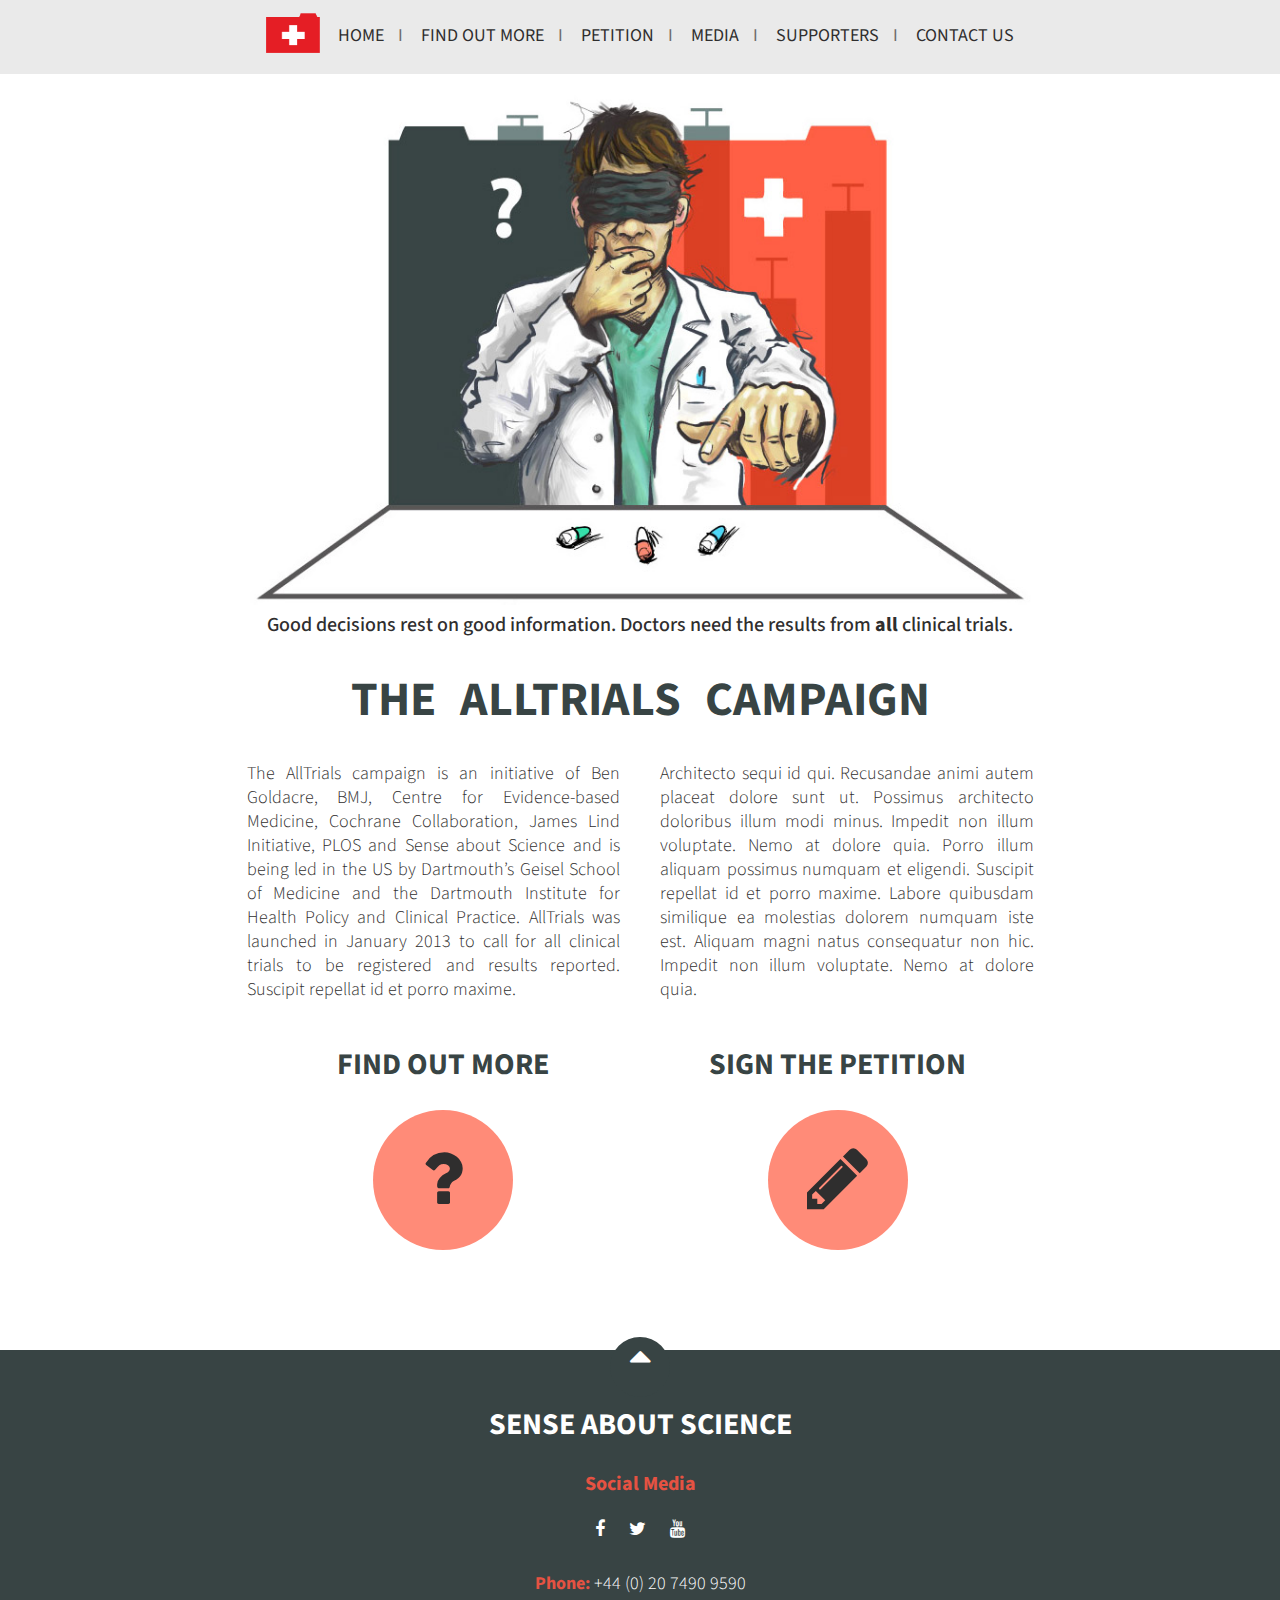
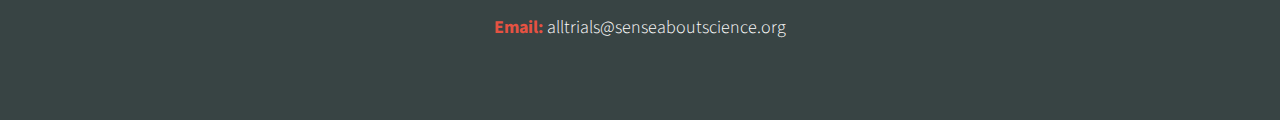
<file: index.html>
<!DOCTYPE html>
<html lang="en">

<head>
    <meta charset="utf-8" />
    <title>AllTrials | Home</title>
    <meta name="description" content="Homepage for the 'AllTrials' campaign to get all clinical trials, past and present, registered and their results reported."/>
    <!-- CSS files -->
    <link href="https://fonts.googleapis.com/css?family=Source+Sans+Pro" rel="stylesheet">
    <link rel="stylesheet" href="https://maxcdn.bootstrapcdn.com/font-awesome/4.4.0/css/font-awesome.min.css"/>
    <link rel="stylesheet" href="css/style.css"/>
    <link rel="stylesheet" href="css/media-queries.css"/>
    <!-- JavaScript file -->
    <script src="js/siteScripts.js"></script>
    <!--Icon shown on browser tabs -->
    <link rel="icon" type="image/png" href="images/site/alltrials_logo_1.png"/>
</head>

<body>
    <!-- Navigation -->
    <nav>
        <!-- Navigation container -->
        <div class="nav-container">
            <!-- Site logo -->
            <a href="index.html" class="site-logo"><img src="images/site/alltrials_logo.png" alt="AllTrials logo"/></a>
            <!-- Mobile menu button -->
            <a class="mobile-nav-button" onclick="toggleVisibility('responsive-nav-menu')"><i class="fa fa-bars"></i></a>
            <!-- Navigation menu -->
            <div id="responsive-nav-menu" class="nav-menu">
                <ul>
                    <li><a href="index.html">Home</a></li>
                    <li><a href="about.html">Find Out More</a></li>
                    <li><a href="petition.html">Petition</a></li>
                    <li><a href="media.html">Media</a></li>
                    <li><a href="supporters.html">Supporters</a></li>
                    <li><a href="contact.html">Contact Us</a></li>
                </ul>
            </div>
        </div>
    </nav>

    <!-- Page content (container for all content except navigation bar) -->
    <div class="content">
        <!-- Top of page location; target of 'back to top' links -->
        <div class="top"></div>
        <!-- Header (introduction) section -->
        <header class="container-middle top-pad-20 bottom-pad-0">
            <!-- Header image -->
            <figure class="header-image">
                <img src="images/content/1_noText.jpg" alt="Alltrials blind doctor">
                <figcaption class="header-image-caption">Good decisions rest on good information. Doctors need the results from <strong>all</strong> clinical trials.</figcaption>
            </figure>
            <!-- Header title -->
            <div>
                <h1>The&ensp;AllTrials&ensp;Campaign</h1>
            </div>
            <!-- Header text -->
            <div class="text-content">
                <p>
                    The AllTrials campaign is an initiative of Ben Goldacre, BMJ, Centre for Evidence-based Medicine, Cochrane Collaboration, James Lind Initiative,
                    PLOS and Sense about Science and is being led in the US by Dartmouth’s Geisel School of Medicine and
                    the Dartmouth Institute for Health Policy and Clinical Practice.
                    AllTrials was launched in January 2013 to call for all clinical trials to be registered and results reported. Suscipit repellat id et porro maxime.
                </p>
                <p>
                    Architecto sequi id qui. Recusandae animi autem placeat dolore sunt ut. Possimus architecto doloribus illum modi minus. Impedit non illum voluptate. Nemo at dolore quia. Porro illum aliquam possimus numquam et eligendi. Suscipit repellat
                    id et porro maxime. Labore quibusdam similique ea molestias dolorem numquam iste est. Aliquam magni natus consequatur non hic. Impedit non illum voluptate. Nemo at dolore quia.
                </p>
            </div>
        </header>

        <!-- Section for more information and sign-petition links -->
        <section id="home-more" class="container-middle">
            <div class="column-two">
                <h2>Find Out More</h2>
                <a href="about.html" class="icon-link"><i class="fa fa-question fa-4x"></i></a>
            </div>
            <div class="column-two">
                <h2>Sign the Petition</h2>
                <a href="petition.html" class="icon-link"><i class="fa fa-pencil fa-4x"></i></a>
            </div>
        </section>

        <!-- Footer -->
        <footer class="footer container-fullwidth">
            <a href="#top" class="to-top-button"><i class="fa fa-sort-up fa-2x"></i></a>
            <h2>Sense About Science</h2>
            <!-- Social media links -->
            <h3 class="center-align">Social Media</h3>
            <div class="social-links">
                <a href="https://www.facebook.com/alltrials/" target="_blank"><i class="fa fa-facebook"></i></a>
                <a href="http://www.twitter.com/senseaboutsci" target="_blank"><i class="fa fa-twitter"></i></a>
                <a href="https://www.youtube.com/channel/UCiCDx7Xo4OcyFr41pb9u8EQ" target="_blank"><i class="fa fa-youtube"></i></a>
            </div>
            <div class="footer-info"><span class="bold-red">Phone:&nbsp;</span>+44 (0) 20 7490 9590</div>
            <div class="footer-info"><span class="bold-red">Email:&nbsp;</span>alltrials@senseaboutscience.org</div>
        </footer>
    </div>

</body>

</html>
</file>
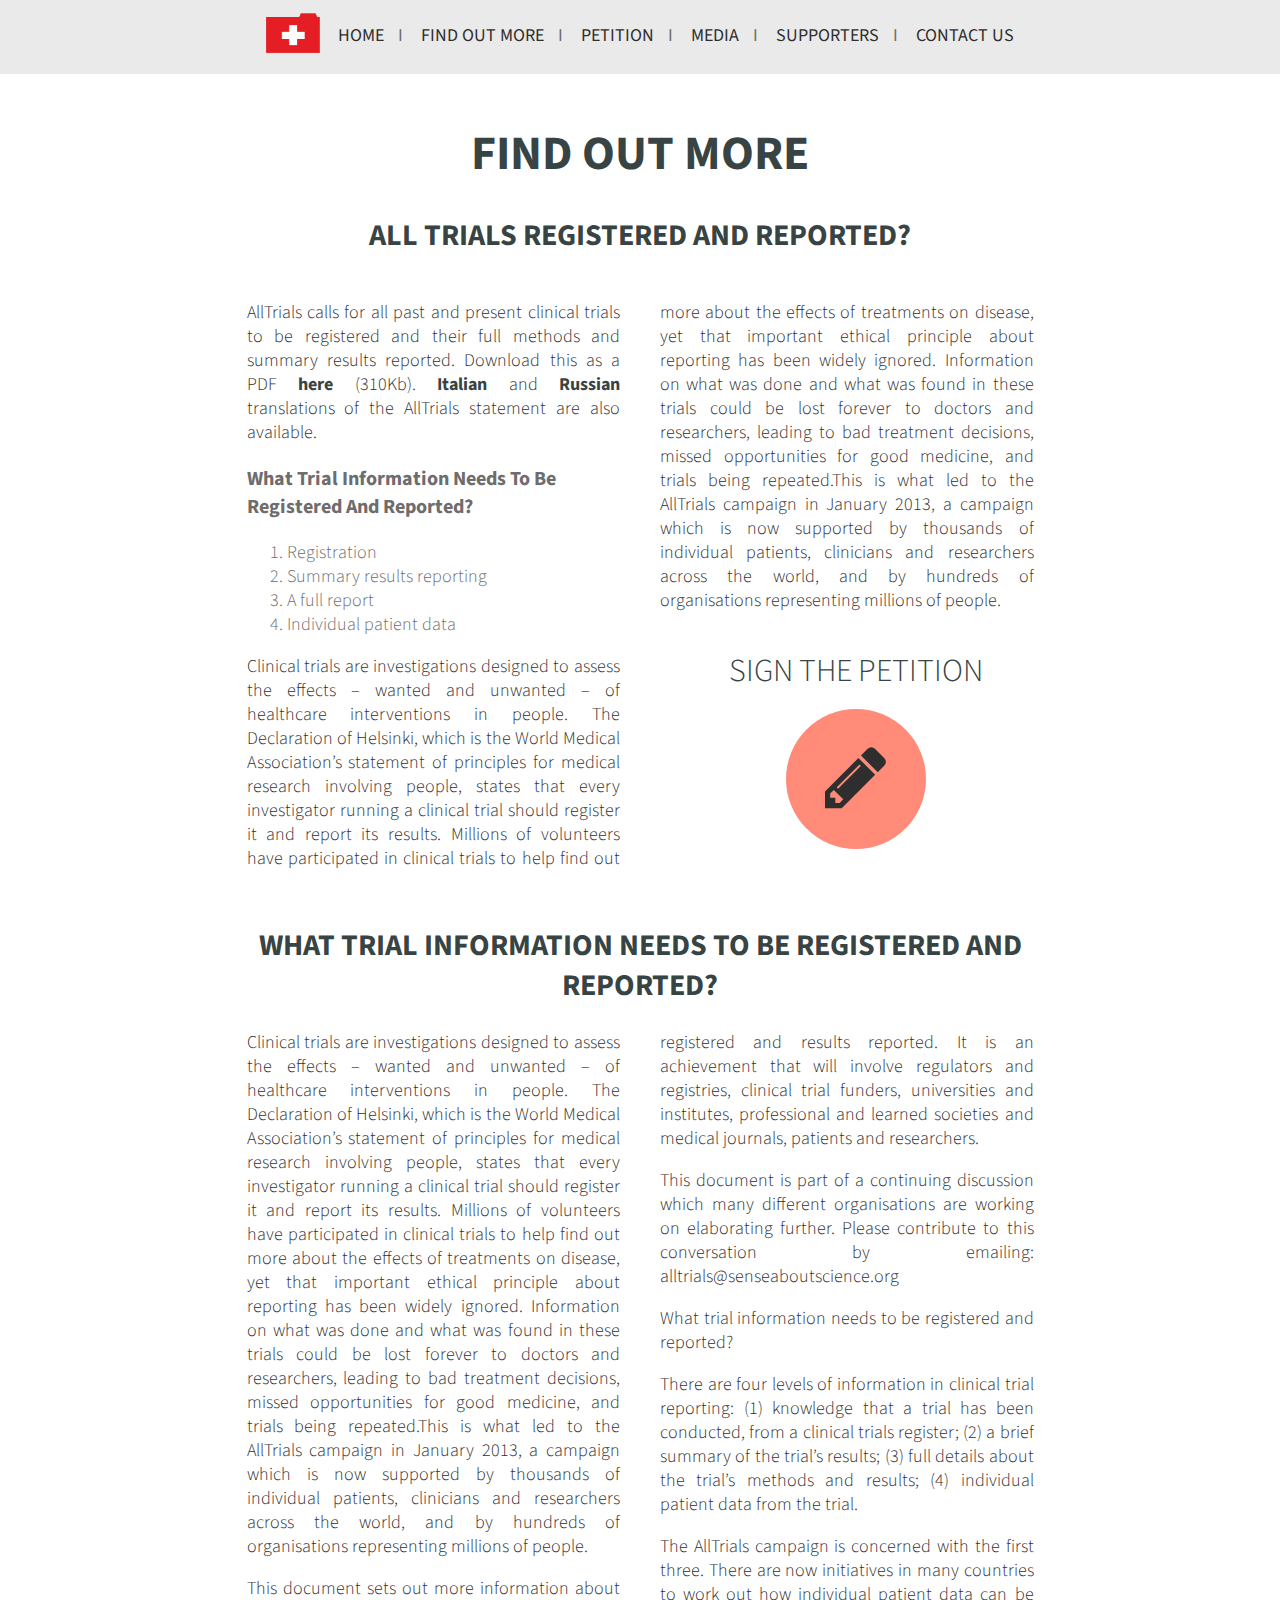
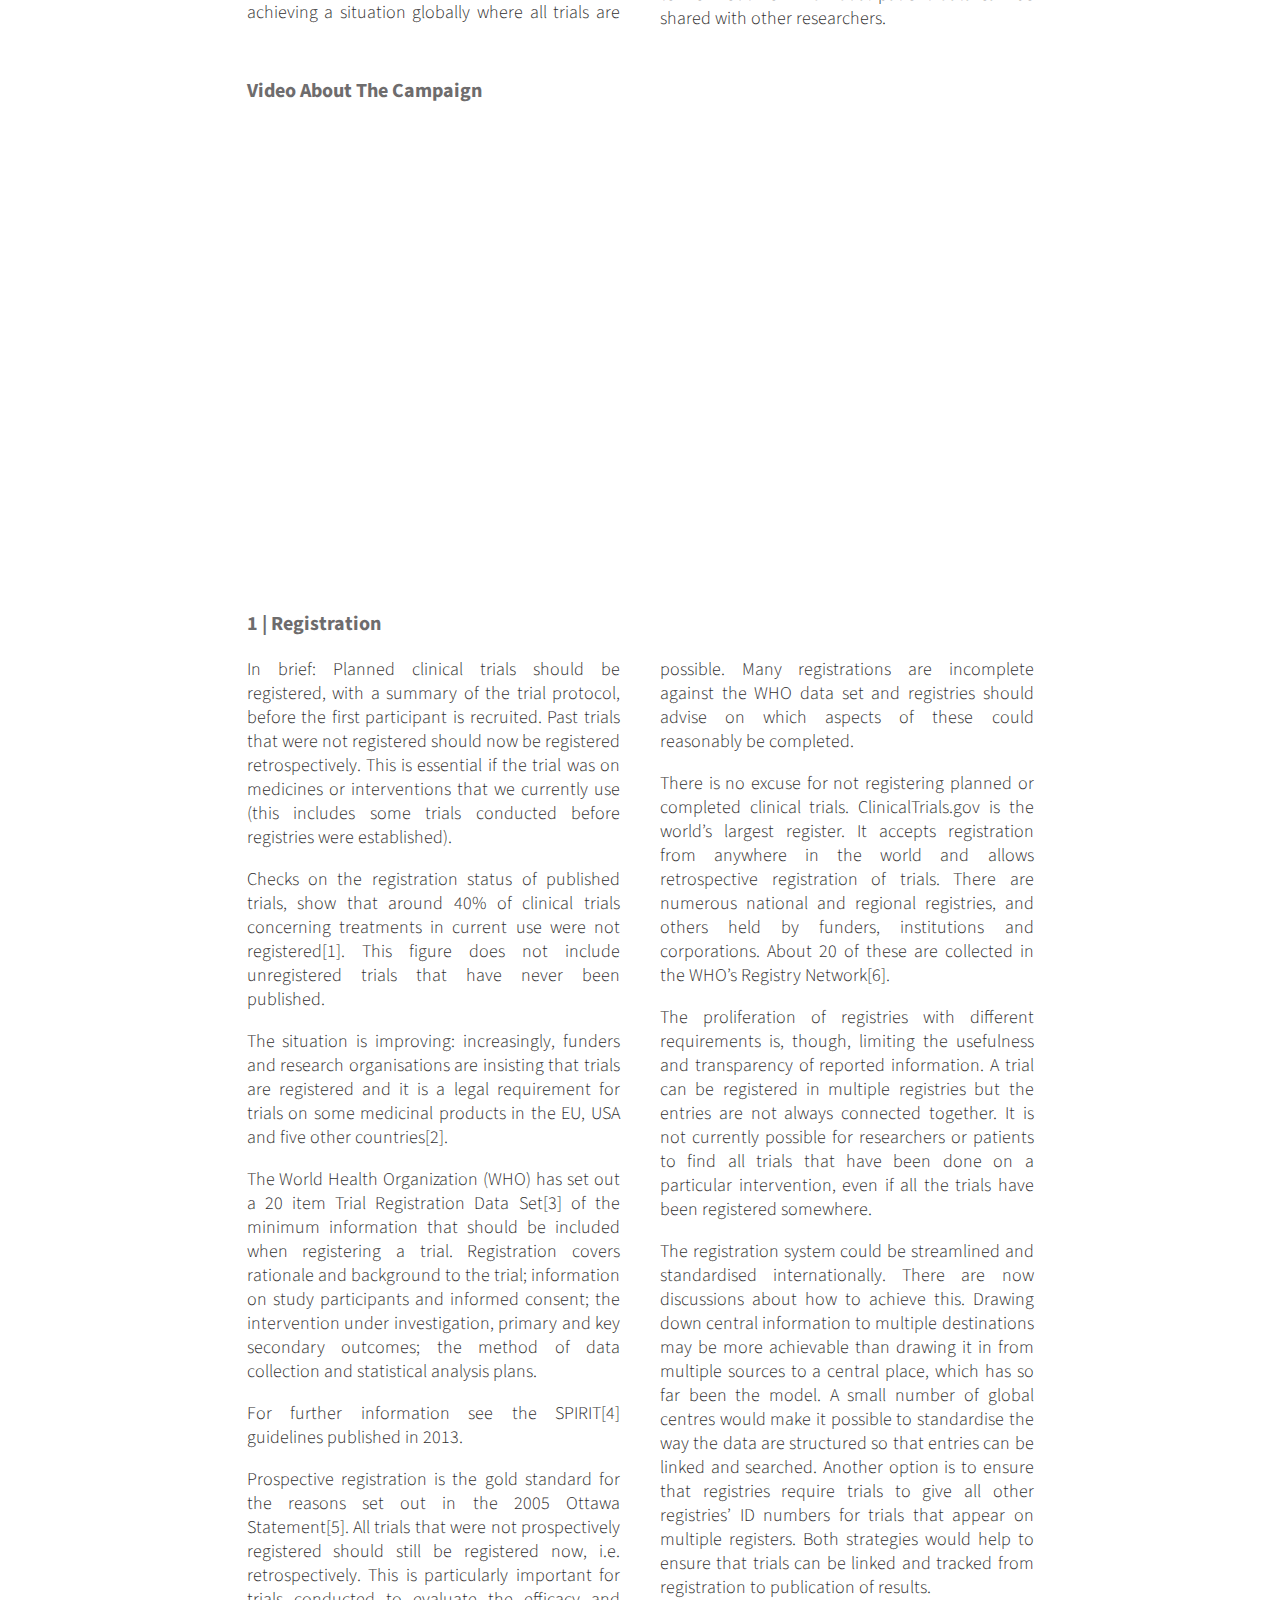
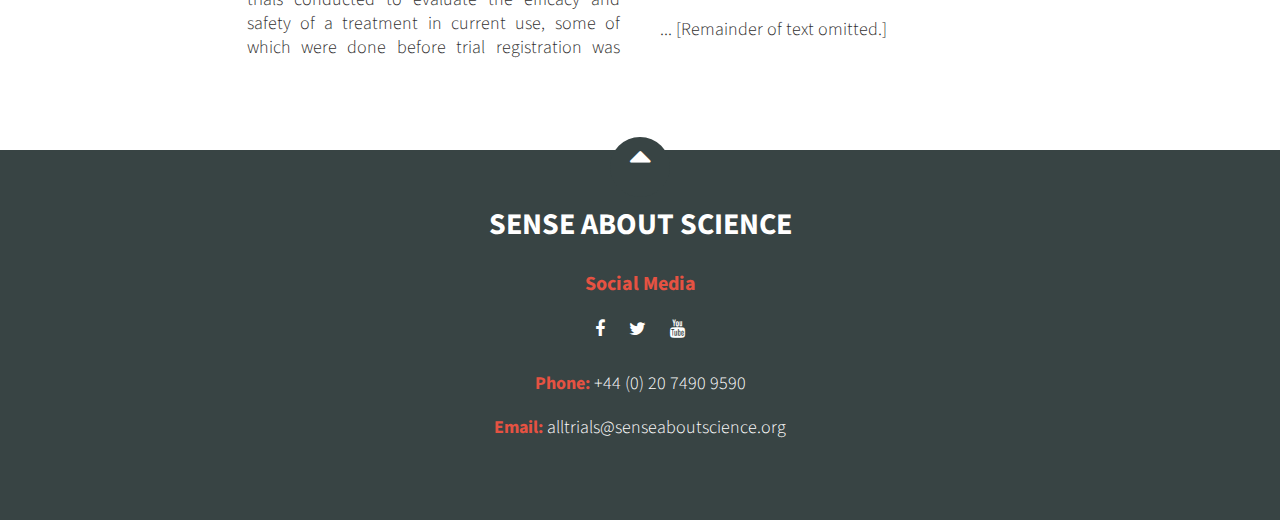
<file: about.html>
<!DOCTYPE html>
<html lang="en">

<head>
    <meta charset="utf-8" />
    <title>AllTrials | About</title>
    <meta name="description" content="About ('Find ot more') page for the 'AllTrials' campaign to get all clinical trials, past and present, registered and their results reported."/>
    <!-- CSS files -->
    <link href="https://fonts.googleapis.com/css?family=Source+Sans+Pro" rel="stylesheet">
    <link rel="stylesheet" href="https://maxcdn.bootstrapcdn.com/font-awesome/4.4.0/css/font-awesome.min.css"/>
    <link rel="stylesheet" href="css/style.css"/>
    <link rel="stylesheet" href="css/media-queries.css"/>
    <!-- JavaScript file -->
    <script src="js/siteScripts.js"></script>
    <!--Icon shown on browser tabs -->
    <link rel="icon" type="image/png" href="images/site/alltrials_logo_1.png"/>
</head>

<body>
    <!-- Navigation -->
    <nav>
        <!-- Navigation container -->
        <div class="nav-container">
            <!-- Site logo -->
            <a href="index.html" class="site-logo"><img src="images/site/alltrials_logo.png" alt="AllTrials logo"/></a>
            <!-- Mobile menu button -->
            <a class="mobile-nav-button" onclick="toggleVisibility('responsive-nav-menu')"><i class="fa fa-bars"></i></a>
            <!-- Navigation menu -->
            <div id="responsive-nav-menu" class="nav-menu">
                <ul>
                    <li><a href="index.html">Home</a></li>
                    <li><a href="about.html">Find Out More</a></li>
                    <li><a href="petition.html">Petition</a></li>
                    <li><a href="media.html">Media</a></li>
                    <li><a href="supporters.html">Supporters</a></li>
                    <li><a href="contact.html">Contact Us</a></li>
                </ul>
            </div>
        </div>
    </nav>

    <!-- Page content (container for all content except navigation bar) -->
    <div class="content">
        <div class="top"></div>
        <h1 class="top-pad-20">Find Out More</h1>
        <!-- Header section -->
        <header class="container-middle">
            <!-- Header title and subtitle -->
            <h2>All trials registered and reported?</h2>
            <!-- Header Text -->
            <div id="about-head-text" class="text-content top-pad-20">
                <p>
                    AllTrials calls for all past and present clinical trials to be registered and their full methods and summary results reported.
                    Download this as a PDF <a href="http://www.alltrials.net//wp-content/uploads/2013/09/What-does-all-trials-registered-and-reported-mean.pdf">here</a> (310Kb). <a href="http://www.alltrials.net/2013/italian-translation-of-the-alltrials-manifesto-is-now-available/">Italian</a> and <a href="http://bit.ly/1ek9mQw">Russian</a> translations of the AllTrials statement are also available.
                </p>
                <h3>
                    What trial information needs to be registered and reported?
                </h3>
                <ol>
                  <li>Registration</li>
                  <li>Summary results reporting</li>
                  <li>A full report</li>
                  <li>Individual patient data</li>
                </ol>
                <p>
                    Clinical trials are investigations designed to assess the effects – wanted and unwanted – of healthcare interventions in people. The Declaration of Helsinki, which is the World Medical Association’s statement of principles for medical research involving people, states that every investigator running a clinical trial should register it and report its results. Millions of volunteers have participated in clinical trials to help find out more about the effects of treatments on disease, yet that important ethical principle about reporting has been widely ignored. Information on what was done and what was found in these trials could be lost forever to doctors and researchers, leading to bad treatment decisions, missed opportunities for good medicine, and trials being repeated.This is what led to the AllTrials campaign in January 2013, a campaign which is now supported by thousands of individual patients, clinicians and researchers across the world, and by hundreds of organisations representing millions of people.
                </p>
                <div class="div-in-text">
                    <div class="column-two">
                        <p class="icon-title top-pad-20">
                            Sign the Petition
                        </p>
                        <a href="petition.html" class="icon-link"><i class="fa fa-pencil fa-4x"></i></a>
                    </div>
                </div>
            </div>
        </header>

        <!-- Main content section -->
        <section class="container-middle">
            <!-- Secton title -->
            <h2>What trial information needs to be registered and reported?</h2>
            <!-- Header Text -->
            <div class="text-content">
                <p>Clinical trials are investigations designed to assess the effects – wanted and unwanted – of healthcare interventions in people. The Declaration of Helsinki, which is the World Medical Association’s statement of principles for medical research involving people, states that every investigator running a clinical trial should register it and report its results. Millions of volunteers have participated in clinical trials to help find out more about the effects of treatments on disease, yet that important ethical principle about reporting has been widely ignored. Information on what was done and what was found in these trials could be lost forever to doctors and researchers, leading to bad treatment decisions, missed opportunities for good medicine, and trials being repeated.This is what led to the AllTrials campaign in January 2013, a campaign which is now supported by thousands of individual patients, clinicians and researchers across the world, and by hundreds of organisations representing millions of people.</p>

                <p>This document sets out more information about achieving a situation globally where all trials are registered and results reported. It is an achievement that will involve regulators and registries, clinical trial funders, universities and institutes, professional and learned societies and medical journals, patients and researchers.</p>

                <p>This document is part of a continuing discussion which many different organisations are working on elaborating further. Please contribute to this conversation by emailing: alltrials@senseaboutscience.org</p>

                <p>What trial information needs to be registered and reported?</p>

                <p>There are four levels of information in clinical trial reporting: (1) knowledge that a trial has been conducted, from a clinical trials register; (2) a brief summary of the trial’s results; (3) full details about the trial’s methods and results; (4) individual patient data from the trial.</p>

                <p>The AllTrials campaign is concerned with the first three. There are now initiatives in many countries to work out how individual patient data can be shared with other researchers.</p>
            </div>

            <!-- Video about AllTrials -->
            <h3 class="video top-pad-20">Video About the Campaign</h3>
            <iframe class="video-frame" src="https://www.youtube.com/embed/3PU5ilpz31g" allowfullscreen></iframe>


            <h3 class="top-pad-20">1 | Registration</h3>
            <div class="text-content">

                <p>In brief: Planned clinical trials should be registered, with a summary of the trial protocol, before the first participant is recruited. Past trials that were not registered should now be registered retrospectively. This is essential if the trial was on medicines or interventions that we currently use (this includes some trials conducted before registries were established).</p>

                <p>Checks on the registration status of published trials, show that around 40% of clinical trials concerning treatments in current use were not registered[1]. This figure does not include unregistered trials that have never been published.</p>

                <p>The situation is improving: increasingly, funders and research organisations are insisting that trials are registered and it is a legal requirement for trials on some medicinal products in the EU, USA and five other countries[2].</p>

                <p>The World Health Organization (WHO) has set out a 20 item Trial Registration Data Set[3] of the minimum information that should be included when registering a trial. Registration covers rationale and background to the trial; information on study participants and informed consent; the intervention under investigation, primary and key secondary outcomes; the method of data collection and statistical analysis plans.</p>

                <p>For further information see the SPIRIT[4] guidelines published in 2013.</p>

                <p>Prospective registration is the gold standard for the reasons set out in the 2005 Ottawa Statement[5]. All trials that were not prospectively registered should still be registered now, i.e. retrospectively. This is particularly important for trials conducted to evaluate the efficacy and safety of a treatment in current use, some of which were done before trial registration was possible. Many registrations are incomplete against the WHO data set and registries should advise on which aspects of these could reasonably be completed.</p>

                <p>There is no excuse for not registering planned or completed clinical trials. ClinicalTrials.gov is the world’s largest register. It accepts registration from anywhere in the world and allows retrospective registration of trials. There are numerous national and regional registries, and others held by funders, institutions and corporations. About 20 of these are collected in the WHO’s Registry Network[6].</p>

                <p>The proliferation of registries with different requirements is, though, limiting the usefulness and transparency of reported information. A trial can be registered in multiple registries but the entries are not always connected together. It is not currently possible for researchers or patients to find all trials that have been done on a particular intervention, even if all the trials have been registered somewhere.</p>

                <p>The registration system could be streamlined and standardised internationally. There are now discussions about how to achieve this. Drawing down central information to multiple destinations may be more achievable than drawing it in from multiple sources to a central place, which has so far been the model. A small number of global centres would make it possible to standardise the way the data are structured so that entries can be linked and searched. Another option is to ensure that registries require trials to give all other registries’ ID numbers for trials that appear on multiple registers. Both strategies would help to ensure that trials can be linked and tracked from registration to publication of results.</p>

                <p>... [Remainder of text omitted.]</p>
            </div>
        </section>

        <!-- Footer -->
        <footer class="footer container-fullwidth">
            <a href="#top" class="to-top-button"><i class="fa fa-sort-up fa-2x"></i></a>
            <h2>Sense About Science</h2>
            <!-- Social media links -->
            <h3 class="center-align">Social Media</h3>
            <div class="social-links">
                <a href="https://www.facebook.com/alltrials/" target="_blank"><i class="fa fa-facebook"></i></a>
                <a href="http://www.twitter.com/senseaboutsci" target="_blank"><i class="fa fa-twitter"></i></a>
                <a href="https://www.youtube.com/channel/UCiCDx7Xo4OcyFr41pb9u8EQ" target="_blank"><i class="fa fa-youtube"></i></a>
            </div>
            <div class="footer-info"><span class="bold-red">Phone:&nbsp;</span>+44 (0) 20 7490 9590</div>
            <div class="footer-info"><span class="bold-red">Email:&nbsp;</span>alltrials@senseaboutscience.org</div>
        </footer>
    </div>

</body>

</html>
</file>
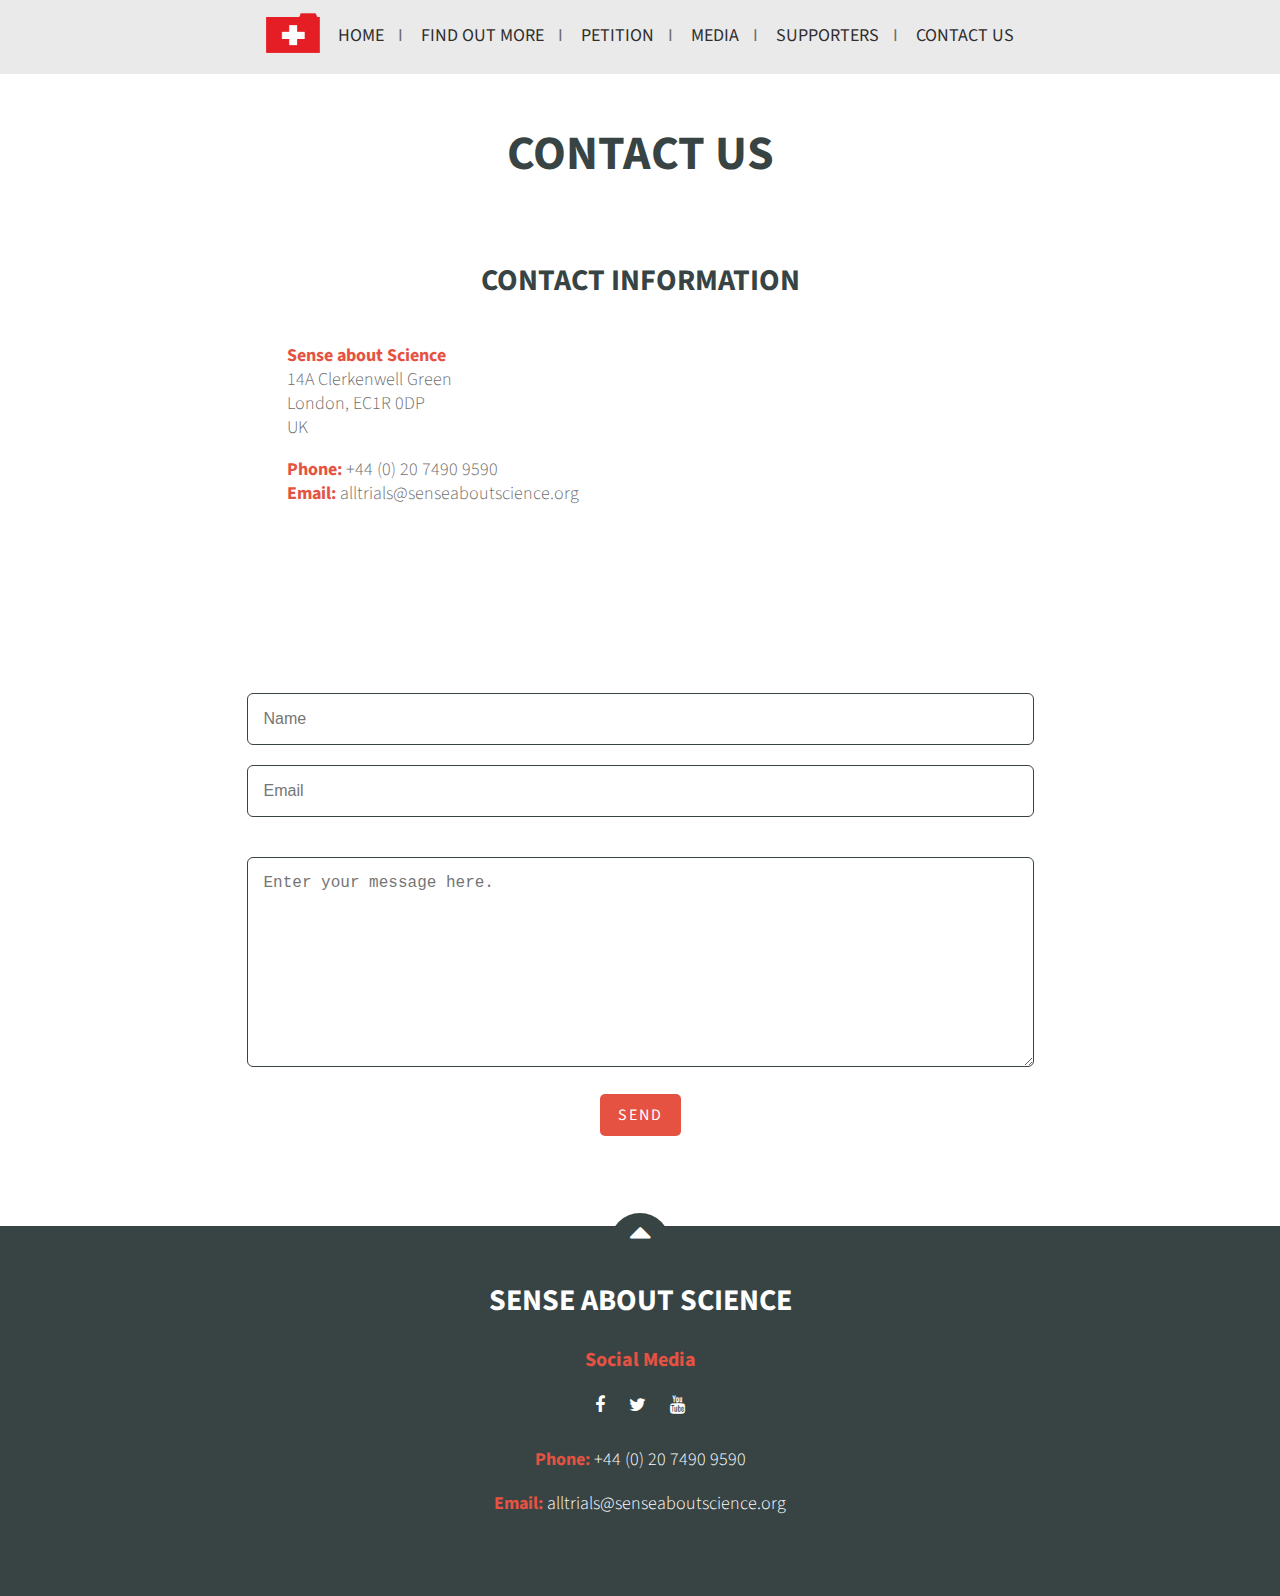
<file: contact.html>
<!DOCTYPE html>
<html lang="en">

<head>
    <meta charset="utf-8" />
    <title>AllTrials | Contact</title>
    <meta name="description" content="Contact page for the 'AllTrials' campaign to get all clinical trials, past and present, registered and their results reported."/>
    <!-- CSS files -->
    <link href="https://fonts.googleapis.com/css?family=Source+Sans+Pro" rel="stylesheet">
    <link rel="stylesheet" href="https://maxcdn.bootstrapcdn.com/font-awesome/4.4.0/css/font-awesome.min.css"/>
    <link rel="stylesheet" href="css/style.css"/>
    <link rel="stylesheet" href="css/media-queries.css"/>
    <!-- JavaScript file -->
    <script src="js/siteScripts.js"></script>
    <!--Icon shown on browser tabs -->
    <link rel="icon" type="image/png" href="images/site/alltrials_logo_1.png"/>
</head>

<body>
    <!-- Navigation -->
    <nav>
        <!-- Navigation container -->
        <div class="nav-container">
            <!-- Site logo -->
            <a href="index.html" class="site-logo"><img src="images/site/alltrials_logo.png" alt="AllTrials logo"/></a>
            <!-- Mobile menu button -->
            <a class="mobile-nav-button" onclick="toggleVisibility('responsive-nav-menu')"><i class="fa fa-bars"></i></a>
            <!-- Navigation menu -->
            <div id="responsive-nav-menu" class="nav-menu">
                <ul>
                    <li><a href="index.html">Home</a></li>
                    <li><a href="about.html">Find Out More</a></li>
                    <li><a href="petition.html">Petition</a></li>
                    <li><a href="media.html">Media</a></li>
                    <li><a href="supporters.html">Supporters</a></li>
                    <li><a href="contact.html">Contact Us</a></li>
                </ul>
            </div>
        </div>
    </nav>

    <!-- Page content (container for all content except navigation bar) -->
    <div class="content">
        <!-- Top of page location; target of 'back to top' links -->
        <div class="top"></div>
        <!-- Header (introduction) section -->
        <header class="container-middle">
            <!-- Header title -->
            <div class="top-pad-20">
                <h1>Contact us</h1>
            </div>
            <!-- Header Text -->
            <div class="top-pad-20">
                <h2>Contact Information</h2>
                <div class="contact-info column-two bottom-pad-20">
                    <ul class>
                        <li class="bold-red">Sense about Science</li>
                        <li>14A Clerkenwell Green</li>
                        <li>London, EC1R 0DP</li>
                        <li>UK</li>
                    </ul>
                    <ul>
                        <li><span class="bold-red">Phone:&nbsp;</span>+44 (0) 20 7490 9590</li>
                        <li><span class="bold-red">Email:&nbsp;</span>alltrials@senseaboutscience.org</li>
                    </ul>
                </div>
                <div class="column-two">
                    <iframe class="map-frame" src="https://www.google.com/maps/embed/v1/place?q=14A+Clerkenwell+Green,+London,+United+Kingdom&key=AIzaSyBFw0Qbyq9zTFTd-tUY6dZWTgaQzuU17R8"></iframe>
                </div>
            </div>

            <!-- Contact form -->
            <div class="top-pad-20">
                <form id="contact-form">
                    <div class="form">
                        <input type="text" name="name" required="required" placeholder="Name" />
                        <input type="email" name="email" required="required" placeholder="Email" />
                    </div>
                    <div class="form">
                        <textarea name="message" placeholder="Enter your message here."></textarea>
                    </div>
                    <button type="submit" id="submit" name="submit">Send</button>
                </form>
            </div>
        </header>

        <!-- Footer -->
        <footer class="footer container-fullwidth">
            <a href="#top" class="to-top-button"><i class="fa fa-sort-up fa-2x"></i></a>
            <h2>Sense About Science</h2>
            <!-- Social media links -->
            <h3 class="center-align">Social Media</h3>
            <div class="social-links">
                <a href="https://www.facebook.com/alltrials/" target="_blank"><i class="fa fa-facebook"></i></a>
                <a href="http://www.twitter.com/senseaboutsci" target="_blank"><i class="fa fa-twitter"></i></a>
                <a href="https://www.youtube.com/channel/UCiCDx7Xo4OcyFr41pb9u8EQ" target="_blank"><i class="fa fa-youtube"></i></a>
            </div>
            <div class="footer-info"><span class="bold-red">Phone:&nbsp;</span>+44 (0) 20 7490 9590</div>
            <div class="footer-info"><span class="bold-red">Email:&nbsp;</span>alltrials@senseaboutscience.org</div>
        </footer>
    </div>

</body>

</html>
</file>
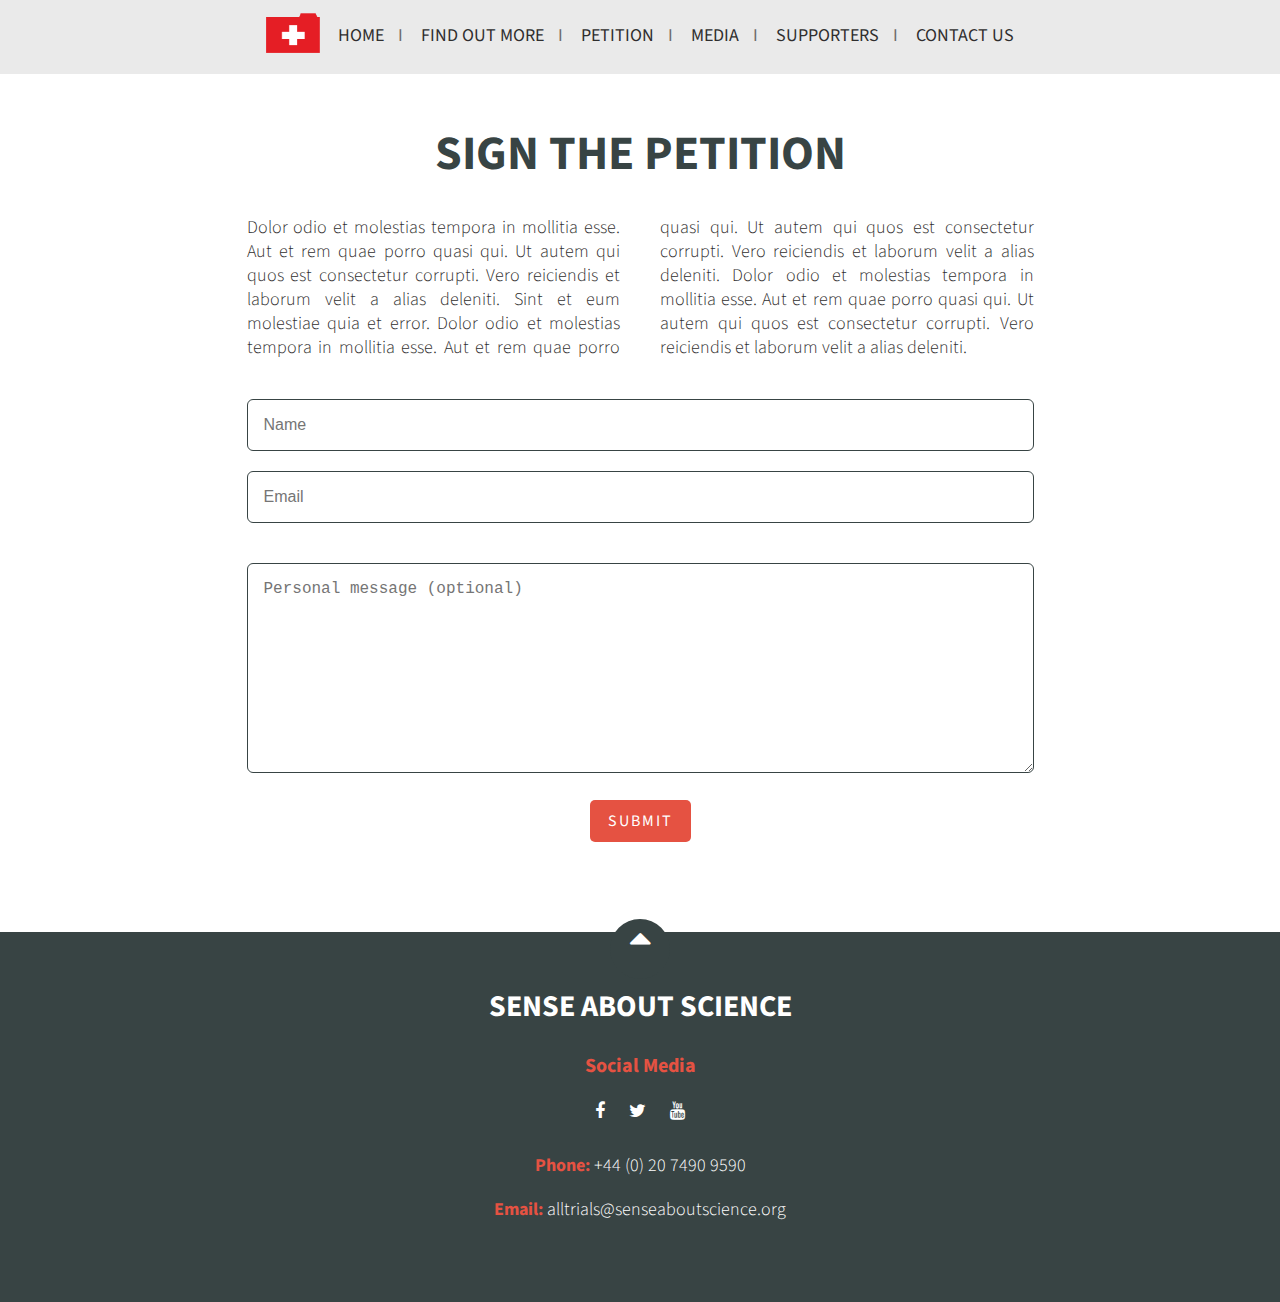
<file: petition.html>
<!DOCTYPE html>
<html lang="en">

<head>
    <meta charset="utf-8" />
    <title>AllTrials | Petition</title>
    <meta name="description" content="Petition page for the 'AllTrials' campaign to get all clinical trials, past and present, registered and their results reported."/>
    <!-- CSS files -->
    <link href="https://fonts.googleapis.com/css?family=Source+Sans+Pro" rel="stylesheet">
    <link rel="stylesheet" href="https://maxcdn.bootstrapcdn.com/font-awesome/4.4.0/css/font-awesome.min.css"/>
    <link rel="stylesheet" href="css/style.css"/>
    <link rel="stylesheet" href="css/media-queries.css"/>
    <!-- JavaScript file -->
    <script src="js/siteScripts.js"></script>
    <!--Icon shown on browser tabs -->
    <link rel="icon" type="image/png" href="images/site/alltrials_logo_1.png"/>
</head>

<body>
    <!-- Navigation -->
    <nav>
        <!-- Navigation container -->
        <div class="nav-container">
            <!-- Site logo -->
            <a href="index.html" class="site-logo"><img src="images/site/alltrials_logo.png" alt="AllTrials logo"/></a>
            <!-- Mobile menu button -->
            <a class="mobile-nav-button" onclick="toggleVisibility('responsive-nav-menu')"><i class="fa fa-bars"></i></a>
            <!-- Navigation menu -->
            <div id="responsive-nav-menu" class="nav-menu">
                <ul>
                    <li><a href="index.html">Home</a></li>
                    <li><a href="about.html">Find Out More</a></li>
                    <li><a href="petition.html">Petition</a></li>
                    <li><a href="media.html">Media</a></li>
                    <li><a href="supporters.html">Supporters</a></li>
                    <li><a href="contact.html">Contact Us</a></li>
                </ul>
            </div>
        </div>
    </nav>

    <!-- Page content (container for all content except navigation bar) -->
    <div class="content">
        <!-- Top of page location; target of 'back to top' links -->
        <div class="top"></div>
        <!-- Header (introduction) section -->
        <header class="container-middle">
            <!-- Header title -->
            <div class="top-pad-20">
                <h1>Sign the Petition</h1>
            </div>
            <!-- Header Text -->
            <div class="text-content">
                <p>
                    Dolor odio et molestias tempora in mollitia esse. Aut et rem quae porro quasi qui. Ut autem qui quos est consectetur corrupti. Vero reiciendis et laborum velit a alias deleniti. Sint et eum molestiae quia et error. Dolor odio et molestias tempora in mollitia esse. Aut et rem quae porro quasi qui. Ut autem qui quos est consectetur corrupti. Vero reiciendis et laborum velit a alias deleniti. Dolor odio et molestias tempora in mollitia esse. Aut et rem quae porro quasi qui. Ut autem qui quos est consectetur corrupti. Vero reiciendis et laborum velit a alias deleniti.
                </p>
            </div>
            <!-- Petition signing form -->
            <div>
                <form id="petition-sign">
                    <div class="form">
                        <input type="text" name="name" required="required" placeholder="Name" />
                        <input type="email" name="email" required="required" placeholder="Email" />
                    </div>
                    <div class="form">
                        <textarea name="message" placeholder="Personal message (optional)"></textarea>
                    </div>
                    <button type="submit" id="submit" name="submit">Submit</button>
                </form>
            </div>
        </header>

        <!-- Footer -->
        <footer class="footer container-fullwidth">
            <a href="#top" class="to-top-button"><i class="fa fa-sort-up fa-2x"></i></a>
            <h2>Sense About Science</h2>
            <!-- Social media links -->
            <h3 class="center-align">Social Media</h3>
            <div class="social-links">
                <a href="https://www.facebook.com/alltrials/" target="_blank"><i class="fa fa-facebook"></i></a>
                <a href="http://www.twitter.com/senseaboutsci" target="_blank"><i class="fa fa-twitter"></i></a>
                <a href="https://www.youtube.com/channel/UCiCDx7Xo4OcyFr41pb9u8EQ" target="_blank"><i class="fa fa-youtube"></i></a>
            </div>
            <div class="footer-info"><span class="bold-red">Phone:&nbsp;</span>+44 (0) 20 7490 9590</div>
            <div class="footer-info"><span class="bold-red">Email:&nbsp;</span>alltrials@senseaboutscience.org</div>
        </footer>
    </div>

</body>

</html>
</file>
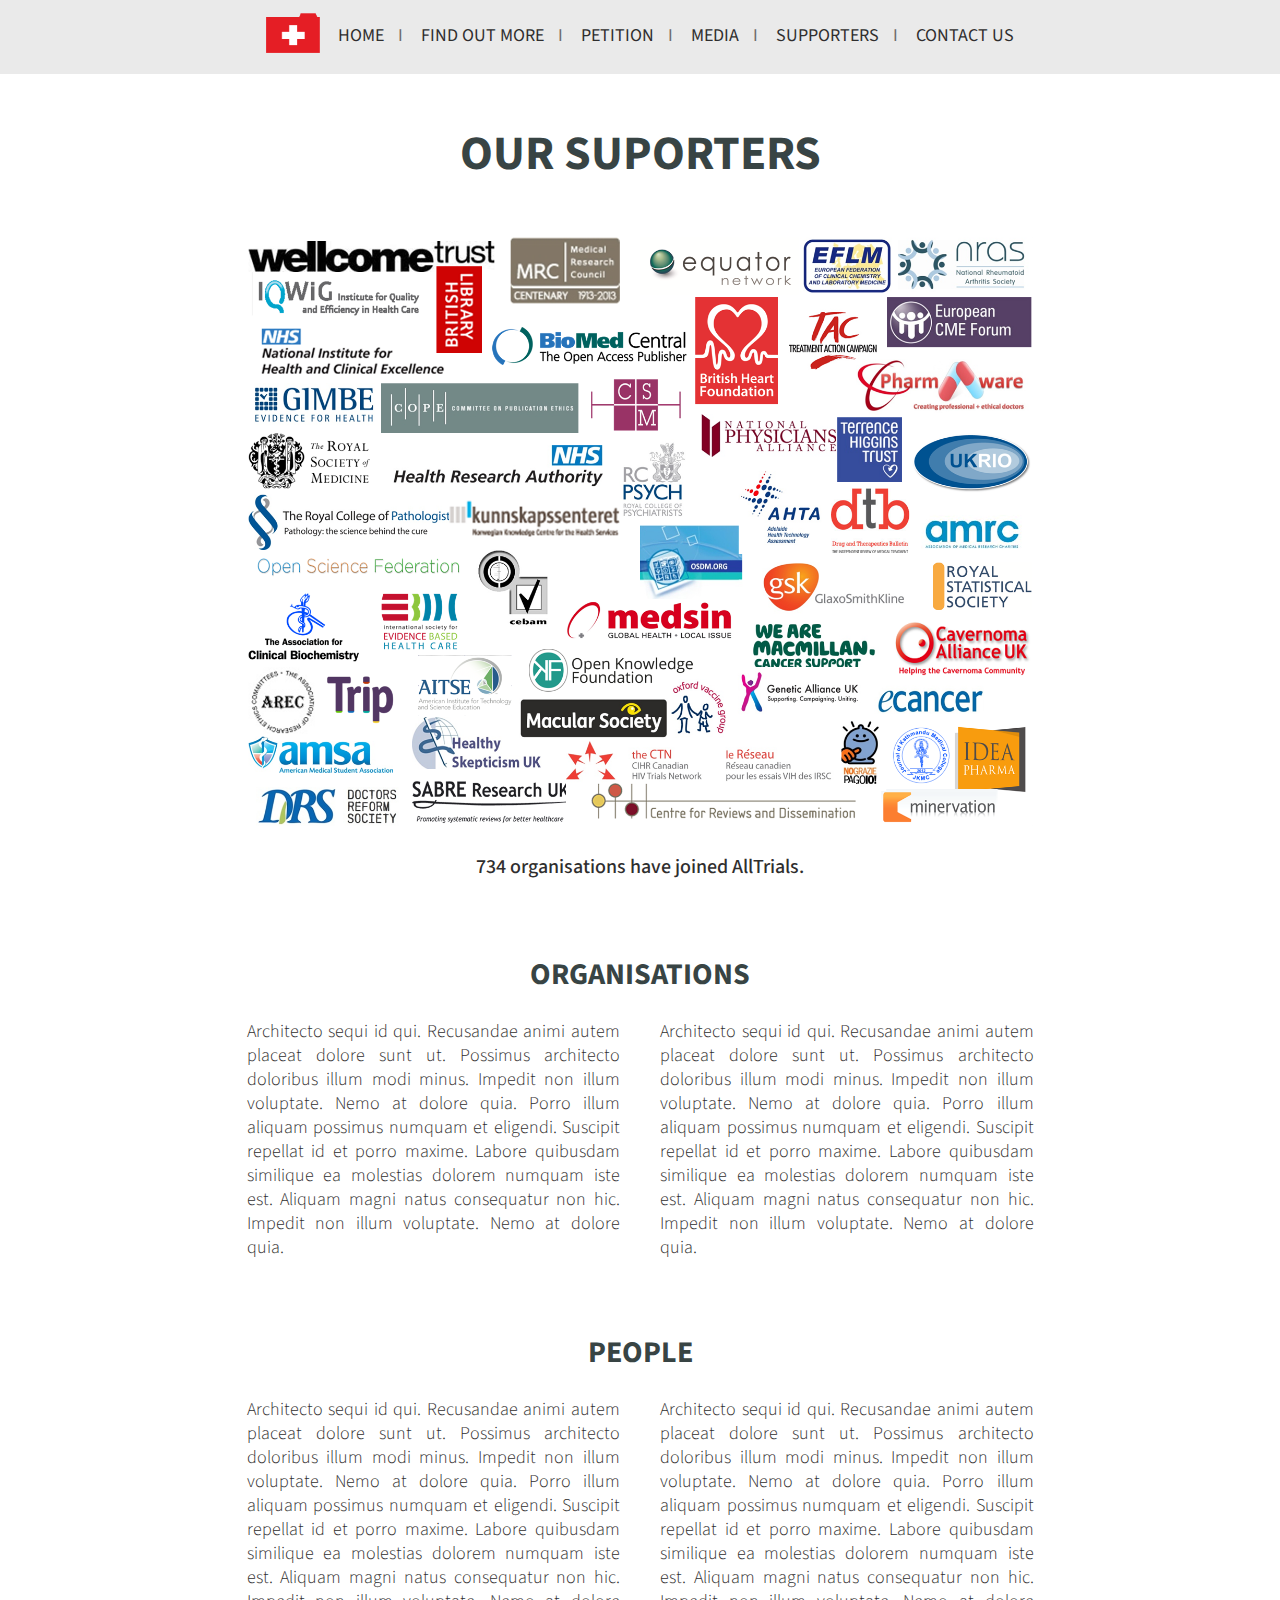
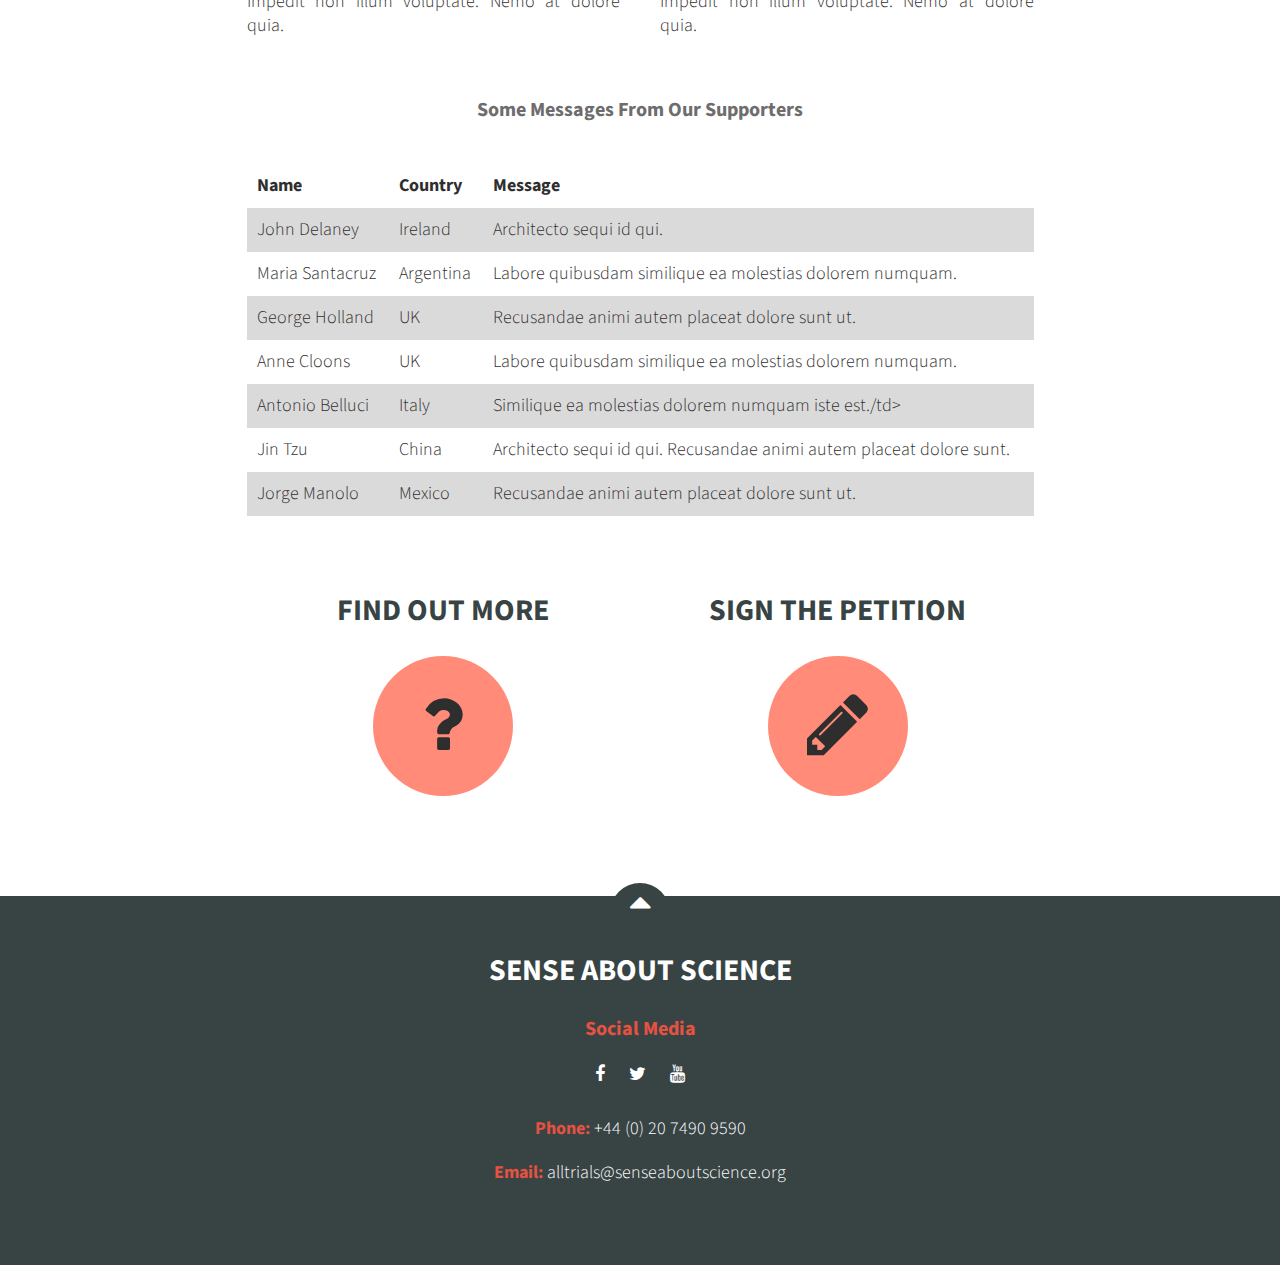
<file: supporters.html>
<!DOCTYPE html>
<html lang="en">

<head>
    <meta charset="utf-8" />
    <title>AllTrials | Supporters</title>
    <meta name="description" content="Supporters page for the 'AllTrials' campaign to get all clinical trials, past and present, registered and their results reported."/>
    <!-- CSS files -->
    <link href="https://fonts.googleapis.com/css?family=Source+Sans+Pro" rel="stylesheet">
    <link rel="stylesheet" href="https://maxcdn.bootstrapcdn.com/font-awesome/4.4.0/css/font-awesome.min.css"/>
    <link rel="stylesheet" href="css/style.css"/>
    <link rel="stylesheet" href="css/media-queries.css"/>
    <!-- JavaScript file -->
    <script src="js/siteScripts.js"></script>
    <!--Icon shown on browser tabs -->
    <link rel="icon" type="image/png" href="images/site/alltrials_logo_1.png"/>
</head>

<body>
    <!-- Navigation -->
    <nav>
        <!-- Navigation container -->
        <div class="nav-container">
            <!-- Site logo -->
            <a href="index.html" class="site-logo"><img src="images/site/alltrials_logo.png" alt="AllTrials logo"/></a>
            <!-- Mobile menu button -->
            <a class="mobile-nav-button" onclick="toggleVisibility('responsive-nav-menu')"><i class="fa fa-bars"></i></a>
            <!-- Navigation menu -->
            <div id="responsive-nav-menu" class="nav-menu">
                <ul>
                    <li><a href="index.html">Home</a></li>
                    <li><a href="about.html">Find Out More</a></li>
                    <li><a href="petition.html">Petition</a></li>
                    <li><a href="media.html">Media</a></li>
                    <li><a href="supporters.html">Supporters</a></li>
                    <li><a href="contact.html">Contact Us</a></li>
                </ul>
            </div>
        </div>
    </nav>

    <!-- Page content (container for all content except navigation bar) -->
    <div class="content top-pad-20">
        <!-- Top of page location; target of 'back to top' links -->
        <div class="top"></div>
        <!-- Header title -->
        <h1>Our Suporters</h1>
        <!-- Header (introduction) section -->
        <header class="container-middle top-pad-20">
            <!-- Header image -->
            <figure class="header-image">
                <img src="images/logos/organisations.png" alt="Supporting organisation's logos">
                <figcaption class="top-pad-20">734 organisations have joined AllTrials.</figcaption>
            </figure>
        </header>

        <!-- Organisations section -->
        <section class="container-middle top-pad-20">
            <!-- Text title -->
            <div>
                <h2>Organisations</h2>
            </div>
            <div class="text-content">
                <p>
                    Architecto sequi id qui. Recusandae animi autem placeat dolore sunt ut. Possimus architecto doloribus illum modi minus. Impedit non illum voluptate. Nemo at dolore quia. Porro illum aliquam possimus numquam et eligendi. Suscipit repellat id et porro maxime.
                    Labore quibusdam similique ea molestias dolorem numquam iste est. Aliquam magni natus consequatur non hic. Impedit non illum voluptate. Nemo at dolore quia.
                </p>
                <p>
                    Architecto sequi id qui. Recusandae animi autem placeat dolore sunt ut. Possimus architecto doloribus illum modi minus. Impedit non illum voluptate. Nemo at dolore quia. Porro illum aliquam possimus numquam et eligendi. Suscipit repellat id et porro maxime.
                    Labore quibusdam similique ea molestias dolorem numquam iste est. Aliquam magni natus consequatur non hic. Impedit non illum voluptate. Nemo at dolore quia.
                </p>
            </div>
        </section>

        <!-- People section -->
        <section class="container-middle">
            <!-- Text title -->
            <div>
                <h2>People</h2>
            </div>
            <div class="text-content">
                <p>
                    Architecto sequi id qui. Recusandae animi autem placeat dolore sunt ut. Possimus architecto doloribus illum modi minus. Impedit non illum voluptate. Nemo at dolore quia. Porro illum aliquam possimus numquam et eligendi. Suscipit repellat id et porro maxime.
                    Labore quibusdam similique ea molestias dolorem numquam iste est. Aliquam magni natus consequatur non hic. Impedit non illum voluptate. Nemo at dolore quia.
                </p>
                <p>
                    Architecto sequi id qui. Recusandae animi autem placeat dolore sunt ut. Possimus architecto doloribus illum modi minus. Impedit non illum voluptate. Nemo at dolore quia. Porro illum aliquam possimus numquam et eligendi. Suscipit repellat id et porro maxime.
                    Labore quibusdam similique ea molestias dolorem numquam iste est. Aliquam magni natus consequatur non hic. Impedit non illum voluptate. Nemo at dolore quia.
                </p>
            </div>
            <div class="table top-pad-20">
                <h3 class="center-align bottom-pad-20">Some messages from our supporters</h3>
                <table>
                    <tr>
                        <th>Name</th>
                        <th>Country</th>
                        <th>Message</th>
                    </tr>
                    <tr>
                        <td>John Delaney</td>
                        <td>Ireland</td>
                        <td>Architecto sequi id qui.</td>
                    </tr>
                    <tr>
                        <td>Maria Santacruz</td>
                        <td>Argentina</td>
                        <td>Labore quibusdam similique ea molestias dolorem numquam.</td>
                    </tr>
                    <tr>
                        <td>George Holland</td>
                        <td>UK</td>
                        <td>Recusandae animi autem placeat dolore sunt ut.</td>
                    </tr>
                    <tr>
                        <td>Anne Cloons</td>
                        <td>UK</td>
                        <td>Labore quibusdam similique ea molestias dolorem numquam.</td>
                    </tr>
                    <tr>
                        <td>Antonio Belluci</td>
                        <td>Italy</td>
                        <td>Similique ea molestias dolorem numquam iste est./td>
                    </tr>
                    <tr>
                        <td>Jin Tzu</td>
                        <td>China</td>
                        <td>Architecto sequi id qui. Recusandae animi autem placeat dolore sunt.</td>
                    </tr>
                    <tr>
                        <td>Jorge Manolo</td>
                        <td>Mexico</td>
                        <td>Recusandae animi autem placeat dolore sunt ut.</td>
                    </tr>
                </table>
            </div>
        </section>

        <!-- Section for more information and sign-petition links -->
        <section id="home-more" class="container-middle top-pad-20">
            <div class="column-two center-align">
                <h2>Find Out More</h2>
                <a href="about.html" class="icon-link"><i class="fa fa-question fa-4x"></i></a>
            </div>
            <div class="column-two center-align">
                <h2>Sign the Petition</h2>
                <a href="petition.html" class="icon-link"><i class="fa fa-pencil fa-4x"></i></a>
            </div>
        </section>

        <!-- Footer -->
        <footer class="footer container-fullwidth">
            <a href="#top" class="to-top-button"><i class="fa fa-sort-up fa-2x"></i></a>
            <h2>Sense About Science</h2>
            <!-- Social media links -->
            <h3 class="center-align">Social Media</h3>
            <div class="social-links">
                <a href="https://www.facebook.com/alltrials/" target="_blank"><i class="fa fa-facebook"></i></a>
                <a href="http://www.twitter.com/senseaboutsci" target="_blank"><i class="fa fa-twitter"></i></a>
                <a href="https://www.youtube.com/channel/UCiCDx7Xo4OcyFr41pb9u8EQ" target="_blank"><i class="fa fa-youtube"></i></a>
            </div>
            <div class="footer-info"><span class="bold-red">Phone:&nbsp;</span>+44 (0) 20 7490 9590</div>
            <div class="footer-info"><span class="bold-red">Email:&nbsp;</span>alltrials@senseaboutscience.org</div>
        </footer>
    </div>

</body>

</html>
</file>
<file: css/style.css>
/* --------------------------------
Base page elements
-------------------------------- */
@import url(http://fonts.googleapis.com/css?family=Source+Sans+Pro:300,400,500,700,300italic,400italic,500italic,700italic);

*, *::before, *::after {
    box-sizing: border-box;
}

html, body {
    font-family: 'Source Sans Pro', sans-serif;
    font-size: 18px;
    font-weight: 300;
    line-height: 24px;
    color: #2f2e2e;
    background: #ffffff;
    height: 100%;
    width: 100vw;
    padding: 0;
    margin: 0;
}

body {
    width: 100%;
    overflow-x: hidden;
    position: relative;
}

p {
    margin-top: 0px;
    margin-bottom: 18px;
}

ol {
    text-align: left;
    color: #6e6c6d;
}

a {
    color: #384444;
    text-decoration: none;
    outline: none;
    transition: color 0.5s;
}

a:hover, a:active, a:focus {
    color: #e55242;
}

h1, h2 {
    display: block;
    color: #384444;
    text-transform: uppercase;
    text-align: center;
}

h1 {
    font-size: 48px;
    line-height: 60px;
}

h2 {
    font-size: 30px;
    line-height: 40px;
}

h3, h4 {
    font-size: 20px;
    line-height: 28px;
    color: #6e6c6d;
    text-transform: capitalize;
    text-align: left;
}

h4 {
    font-size: 18px;
    line-height: 24px;
    font-weight: 400;
    color: #e55242;
}

img {
    max-width: 100%;
    height: auto;
}

figcaption {
    font-size: 20px;
    font-weight: 500;
    line-height: 26px;
    text-align: center;
    margin: 0 auto;
    width: 100%;
    padding: 0px 10px;
}

/* --------------------------------
General layout/container classes
-------------------------------- */

.content {
    position: absolute;
    width: 100%;
    height: auto;
    top: 72px;
}

.content:after {
    clear: both;
}

.container-middle {
    max-width: 947px;
    text-align: center;
    height: auto;
    margin: 0 auto;
    padding: 0px 80px 30px 80px;
}

.container-fullwidth {
    text-align: center;
    height: auto;
    margin: 0 auto;
    padding: 0px 80px 30px 80px;
    background-color: #DBDADA;
}

.container-title {
    text-align: center;
    height: auto;
    margin: 0 auto;
    padding: 60px 0 0 0;
}

.container:after {
    clear: both;
}

.column-two {
    display: inline-block;
    width: 391px;
    text-align: center;
    padding-bottom: 10px;
}

/* Position */

.float-right {
    float: right !important;
}

.float-left {
    float: left !important;
}

/* Spacing */

.top-pad-20 {
    padding-top: 20px !important;
}

.top-pad-40 {
    padding-top: 40px !important;
}

.top-pad-60 {
    padding-top: 40px !important;
}

.bottom-pad-0 {
    padding-bottom: 0px !important;
}

.bottom-pad-20 {
    padding-bottom: 20px !important;
}

.bottom-pad-40 {
    padding-bottom: 60px !important;
}

.bottom-pad-40 {
    padding-bottom: 60px !important;
}

/* Alignment */

.left-align {
    text-align: left !important;
}

.right-align {
    text-align: right !important;
}

.center-align {
    text-align: center !important;
}

/* --------------------------------
Text
-------------------------------- */

.icon-title {
    display: block;
    color: #384444;
    text-transform: uppercase;
    text-align: center;
    font-size: 32px;
    line-height: 40px;
}

.text-content {
    column-count: 2;
    column-gap: 40px;
    text-align: justify;
    max-width: 947px;
    margin: 0 auto;
}

.text-content a {
    font-weight: bold;
}

.one-column {
    column-count: 1 !important;
}

.bold-red {
    font-weight: bold;
    color: #e55242
}

/* --------------------------------
Images
-------------------------------- */

.gallery-portrait img {
    max-height: 450px;
    width: auto;
}

/* --------------------------------
Videos
-------------------------------- */

.video-frame {
    width: 790px;
    height: 445px;
    display: block;
    border-style: none;
    margin: 0 auto;
}

.video h3 {
    font-size: 26px;
    text-align: center !important;
}

/* --------------------------------
Forms
-------------------------------- */

input, textarea {
    width: 100%;
    padding: 18px;
    margin: 10px 0px;
    font-size: 16px;
    border: 1px solid #616060;
    color: #6e6c6d !important;
    border-radius: 3px;
}

/* --------------------------------
Tables
-------------------------------- */

table {
    width: 100%;
    border-collapse: collapse;
}

td, th {
    text-align: left;
    padding: 10px;
}

tr:nth-child(even) {
    background-color: #DBDADA;
}

/* --------------------------------
Navigation Bar
-------------------------------- */

/* Logo Style */

.site-logo {
    display: inline-block;
    vertical-align: middle;
}

.site-logo img {
    height: 40px;
}

/* Menu Item Style */

.nav li a.selected, .nav li a.current {
    color: #e55242;
}

nav {
    position: fixed;
    height: 74px;
    width: 100%;
    background: #eaeaea;
    text-align: center;
    vertical-align: middle;
    z-index: 100;
    transition: all 0.5s;
}

.nav-container {
    display: inline-block;
    padding-top: 6px;
}

.mobile-nav-button {
    position: absolute;
    right: 15px;
    top: 25px;
    display: none;
    color: #2f2e2e;
    width: 40px;
    height: 40px;
    font-size: 25px;
    cursor: pointer;
    transition: color 0.5s;
}

.mobile-nav-button:hover {
    color: #e55242;
}

.nav-menu {
    height: 100%;
    display: inline-block;
}

.nav-menu ul {
    padding: 0px;
}


.nav-menu li {
    display: inline-block;
    list-style: none;
}

.nav-menu li a {
    color: #2f2e2e;
    font-size: 18px;
    font-weight: 400;
    text-transform: uppercase;
    padding-left: 14px;
    transition: all 0.5s;
}

.nav-menu li a:hover {
    color: #e55242;
}

.nav-menu li a::after {
    content: "\0399";
    color: #6e6c6d;
    padding-left: 14px;
}

.nav-menu li:last-child a::after {
    content: "";
    padding: 0;
}

/* --------------------------------
Forms
-------------------------------- */

.form {
    margin-top: 20px;
}

.form input, .form textarea {
    font-size: 16px;
    color: #384444;
    max-width: 947px;
    padding: 16px;
    border: 1px solid #384444;
    border-radius: 6px;
    transition: all 0.7s;
}

.form textarea {
    height: 210px;
    max-height: 210px;
    margin-bottom: 20px;
}

.form input:hover, .form textarea:hover {
    background: #EAEAEA;
}

/* Submit Button */

button#submit {
    display: inline-block;
    font-family: 'Source Sans Pro', sans-serif;
    font-weight: 400;
    letter-spacing: 2px;
    color: #ffffff;
    background: #e55242;
    font-size: 16px;
    padding: 10px 18px;
    text-transform: uppercase;
    border-style: none;
    cursor: pointer;
    border-radius: 5px;
    transition: all 0.7s;
}

button#submit:hover {
    background: #6e6c6d;
}

/* --------------------------------
Home Page
-------------------------------- */

.header-image {
    text-align: center;
    margin: 0 auto;
}

.header-image img {
    max-height: 680px;
    max-width: 100%;
    margin: 0 auto;
}

.icon-link {
    display: block;
    width: 140px;
    height: 140px;
    padding: 32px;
    color: #2f2e2e;
    margin: 0 auto 0 auto;
    background: #ff8b78;
    border-radius: 70px;
    cursor: pointer;
    transition: all 0.7s;
}

.icon-link:hover {
    color: #ffffff;
    background: #e55242;
}

.icon-link a:link {
    color: #384444;
}

.icon-link a:visited {
    color: #384444;
}

.icon-link a:hover {
    color: #ffffff;
}

.icon-link a:active {
    color: #ffffff;
}

/* --------------------------------
Contact Page
-------------------------------- */

.contact-info {
    vertical-align: top;
}

.contact-info img {
    width: 340px;
}

.contact-info ul {
    text-align: left;
    color: #6e6c6d;
}

.contact-info li {
    list-style: none;
}

.map-frame {
    height: 300px;
    border-style: none;
}

/* --------------------------------
Footer
-------------------------------- */

.social-media h4 {
    color: #ffffff;
    text-transform: uppercase;
    display: block;
    margin-bottom: 24px;
}

/*Social Links*/

.social-links {
    margin: 20px;
}

.social-links a {
    color: #ffffff;
    display: inline;
    padding: 10px;
    width: 100px;
    height: 100px;
}

.social-links a:visited {color: #ffffff;}

.social-links a:hover {
    color: #e55242;
}

.footer {
    position: relative;
    background: #384444;
    color: #ffffff;
    margin-top: 60px;
    padding-top: 30px !important;
    padding-bottom: 70px !important;
}

.footer h2 {
    color: #ffffff;
}

.footer h3 {
    color: #e55242;
    text-align: center;
}

a.to-top-button {
    position: absolute;
    top: -13px;
    left: 50%;
    margin-left: -30px;
    display: block;
    padding: 10px 0;
    width: 60px;
    height: 60px;
    background: #384444;
    color: #ffffff;
    border-radius: 30px;
}

a.to-top-button:hover {
    color: #e55242;
}

.footer-info {
    display:block;
    margin: auto;
    padding: 10px;
}
</file>
<file: css/media-queries.css>
@media only screen and (max-width: 959px) {

    .site-logo {
        position: absolute;
        left: 15px;
        top: 15px;
    }

    .mobile-nav-button {display: block;}

    .nav-container {display: block;}

    .nav-menu {
        display: none;
        position: absolute;
        top: 74px;
        width: 100%;
        height: auto;
        background: rgba(208, 210, 220,0.97);
        margin: 0;
        padding: 0 14px 10px 14px;
    }

    .nav-menu li {
        display: block;
        padding: 10px 0px;
    }

    .nav-menu li a {
        padding: 0px;
        font-size: 16px;
    }

    .nav-menu li a::after {content: "";}

    .nav-menu li:hover {background-color: rgb(209, 212, 223);}

    .nav-menu li:active {background-color: rgb(209, 212, 223);}
    

    .text-content {column-count: 1;}

    .div-in-text {text-align: center;}

    .video h3 {text-align: center !important;}

    .video-frame {
        width: 560px;
        height: 315px;
        display: block;
        margin: 0 auto;
    }
}

@media only screen and (min-width: 568px) and (max-width: 768px) {

    h1 {
        font-size: 32px;
        line-height: 38px;
    }

    h2 {
        font-size: 26px;
        line-height: 32px;
    }

    h3 {
        font-size: 20px;
        line-height: 26px;
    }

    .header-image-caption {
        font-size: 16px;
        line-height: 20px;
    }

    .video h3 {text-align: center !important;}

    .video-frame {
        width: 437px;
        height: 246px;
        display: block;
        margin: 0 auto;
    }
}

@media only screen and (max-width: 567px) {

    h1 {
        font-size: 24px;
        line-height: 30px;
    }

    h2 {
        font-size: 20px;
        line-height: 26px;
    }

    h3 {
        font-size: 18px;
        line-height: 24px;
        text-align: center;
    }

    .container-middle, .container-fullwidth {padding: 0px 30px 40px 30px}

    .column-two {
        display: block;
        width: 100%;
        margin: 0 auto;
    }

    .video-frame {
        width: 320px;
        height: 180px;
    }
}
</file>
